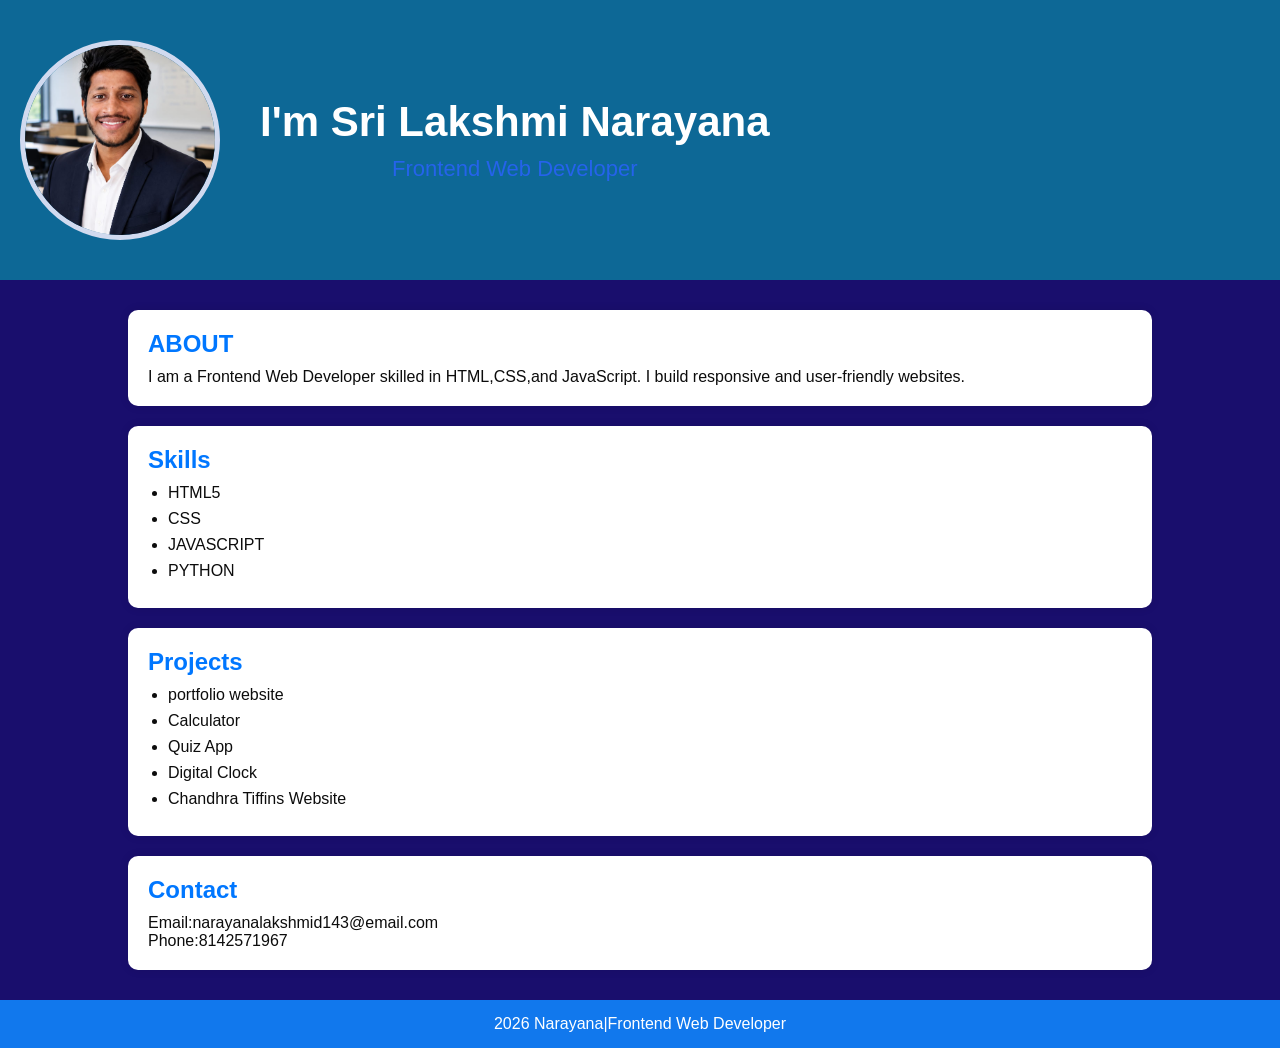
<file: index.html>
<!DOCTYPE html>
<html lang="en">
<head>
   
    <title>Narayana portfolio</title>
        <link rel="stylesheet"href="style.css">
</head>
<body>
   <header>
    <div class="header-content">
        <img src="ME.JPG.jpeg" alt="Narayana" class="profile">

        <div class="text">
            <h1>I'm Sri Lakshmi Narayana</h1>
            <p>Frontend Web Developer</p>
        </div>
    </div>
</header>
    <section class="port">

        <div class="card">
            <h2>ABOUT</h2>
            <p>
                I am a Frontend Web Developer skilled in HTML,CSS,and JavaScript.
                I build responsive and user-friendly websites.
                

            </p>
        </div>
        <div class="card">
        <h2>Skills</h2>
        <ul>
            <li>HTML5</li>
            <li>CSS</li>
            <li>JAVASCRIPT</li>
            <li>PYTHON</li>
        </ul>
        </div>
        <div class="card">
            <h2>Projects</h2>
            <ul>
            <li>portfolio website</li>
            <li>Calculator</li>
            <li>Quiz App</li>
            <li>Digital Clock</li>
            <li>Chandhra Tiffins Website</li>
            </ul>
        </div>
        <div class="card">
            <h2>Contact</h2>
            <p>Email:narayanalakshmid143@email.com</p>
            <p>Phone:8142571967</p>
        </div>
    </section>
<footer>
    2026 Narayana|Frontend Web Developer
</footer>
</body>
</html>
</file>
<file: style.css>
*{
    margin:0;
    padding:0;
    box-sizing:border-box;
    font-family:Arial, sans-serif;
}

body{
    background:#190e6d;
    color:#0c0c0c;
}
header{
    padding:40px 60px;
    background:#f5f5f5;
}

.header-content{
    display:flex;
    align-items:center;
}

.profile{
    width:200px;
    height:200px;
    border-radius:50%;
    object-fit:cover;
    margin-right:40px;
    border:5px solid #d1daef;
}

.text h1{
    font-size:42px;
    margin-bottom:10px;
}

.text p{
    font-size:22px;
    color:#2563eb;
}
header{
    background:#0d6896;
    color:white;
    text-align:center;
    padding:40px 20px;

}

header h1{
    font-size:40px;

}

header p{
    margin-top:10px;
    font-size:20px;
    
}

.port{
    width:80%;
    margin:30px auto;
}

.card{
    background:white;
    padding:20px;
    margin-bottom:20px;
    border-radius:10px;
    box-shadow:0 0 10px rgba(0,0,0,0.1);
}

.card h2{
    color:#0077ff;
    margin-bottom:10px;
}

.card ul{
    margin-left:20px;
}

.card li{
    margin:8px 0;
}

footer{
    background:#1178ed;
    color:white;
    text-align:center;
    padding:15px;
    margin-top:20px;
}

@media (max-width:768px){
    .container{
        width:90%;
    }

    header h1{
        font-size:40px;
    }

    header p{
        font-size:28px;
    }
}
</file>
